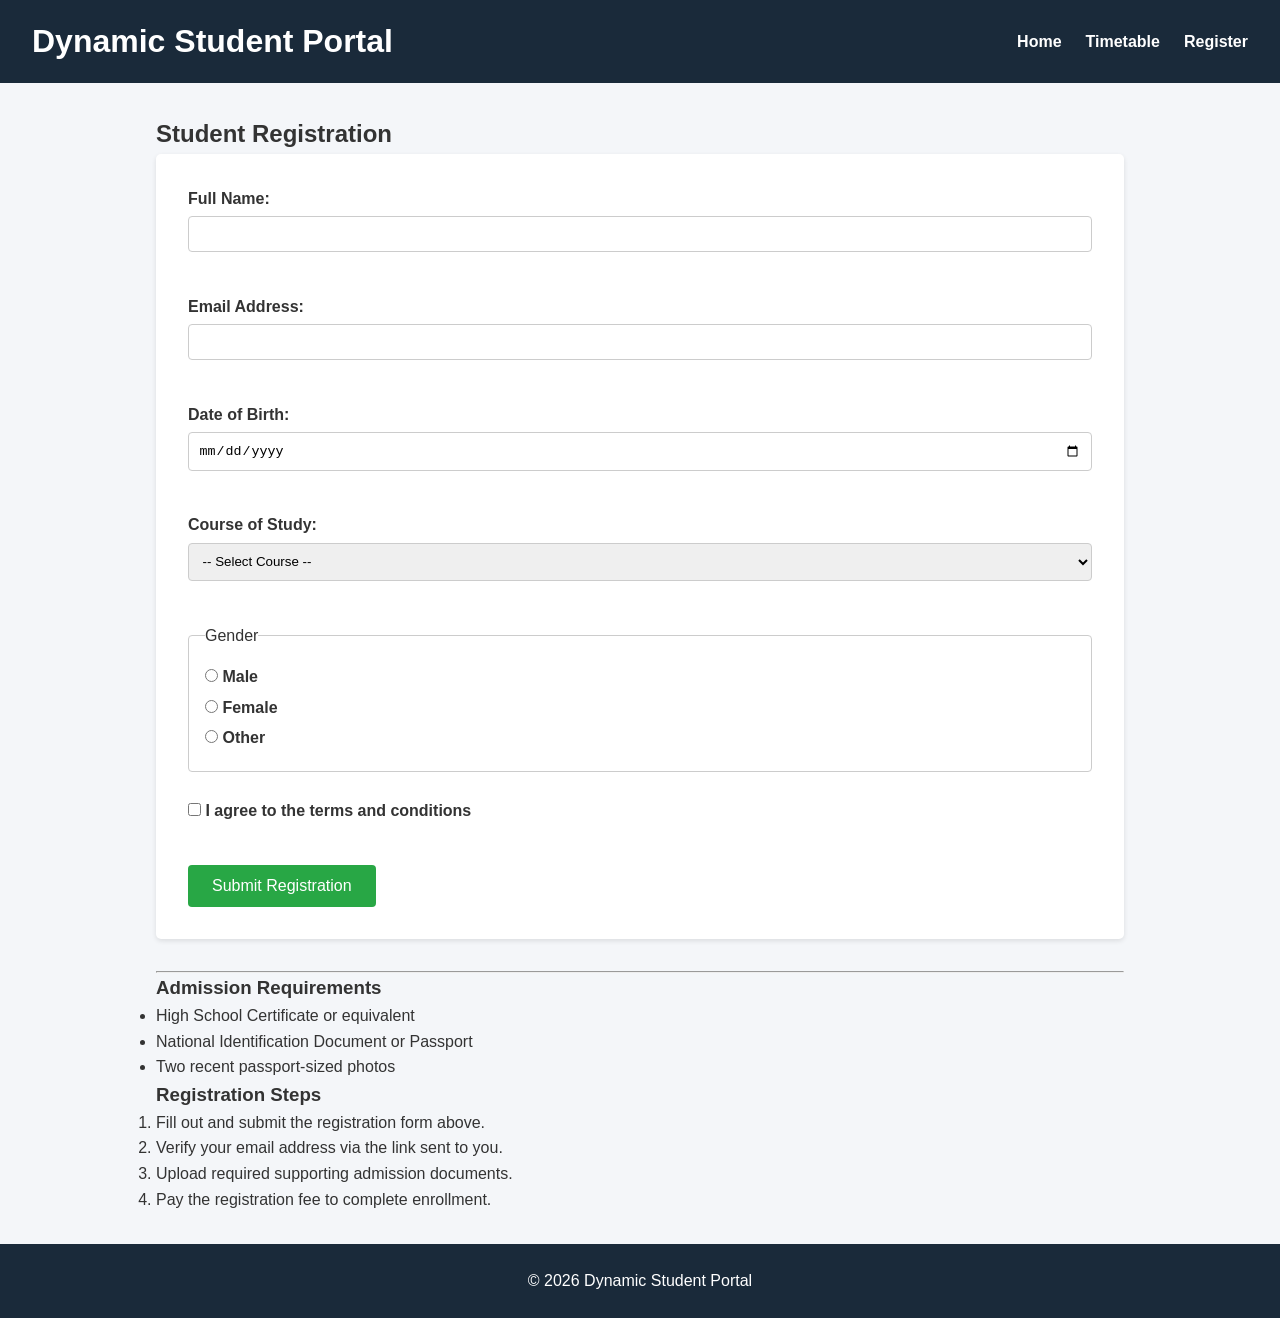
<file: register.html>
<!DOCTYPE html>
<html lang="en">
<head>
    <meta charset="UTF-8">
    <meta name="viewport" content="width=device-width, initial-scale=1.0">
    <title>Dynamic Student Portal - Registration</title>
    <link rel="stylesheet" href="styles.css">
</head>
<body>
    <header>
    <div class="header-container">
        <h1>Dynamic Student Portal</h1>
        <nav>
            <ul>
                <li><a href="index.html">Home</a></li>
                <li><a href="timetable.html">Timetable</a></li>
                <li><a href="register.html">Register</a></li>
            </ul>
        </nav>
    </div>
</header>

    <main>
        <h2>Student Registration</h2>
        <form action="#" method="post">
            <div>
                <label for="fullname">Full Name:</label>
                <input type="text" id="fullname" name="fullname" required>
            </div>
            <br>
            <div>
                <label for="email">Email Address:</label>
                <input type="email" id="email" name="email" required>
            </div>
            <br>
            <div>
                <label for="dob">Date of Birth:</label>
                <input type="date" id="dob" name="dob" required>
            </div>
            <br>
            <div>
                <label for="course">Course of Study:</label>
                <select id="course" name="course" required>
                    <option value="">-- Select Course --</option>
                    <option value="cs">Computer Science</option>
                    <option value="it">Information Technology</option>
                    <option value="se">Software Engineering</option>
                </select>
            </div>
            <br>
            <fieldset>
                <legend>Gender</legend>
                <label><input type="radio" name="gender" value="male" required> Male</label>
                <label><input type="radio" name="gender" value="female"> Female</label>
                <label><input type="radio" name="gender" value="other"> Other</label>
            </fieldset>
            <br>
            <div>
                <label>
                    <input type="checkbox" id="terms" name="terms" required> I agree to the terms and conditions
                </label>
            </div>
            <br>
            <button type="submit">Submit Registration</button>
        </form>

        <hr>

        <section>
            <h3>Admission Requirements</h3>
            <ul>
                <li>High School Certificate or equivalent</li>
                <li>National Identification Document or Passport</li>
                <li>Two recent passport-sized photos</li>
            </ul>

            <h3>Registration Steps</h3>
            <ol>
                <li>Fill out and submit the registration form above.</li>
                <li>Verify your email address via the link sent to you.</li>
                <li>Upload required supporting admission documents.</li>
                <li>Pay the registration fee to complete enrollment.</li>
            </ol>
        </section>
    </main>

    <footer>
        <p>&copy; 2026 Dynamic Student Portal</p>
    </footer>
    <script src="script.js"></script>
</body>
</html>
</file>
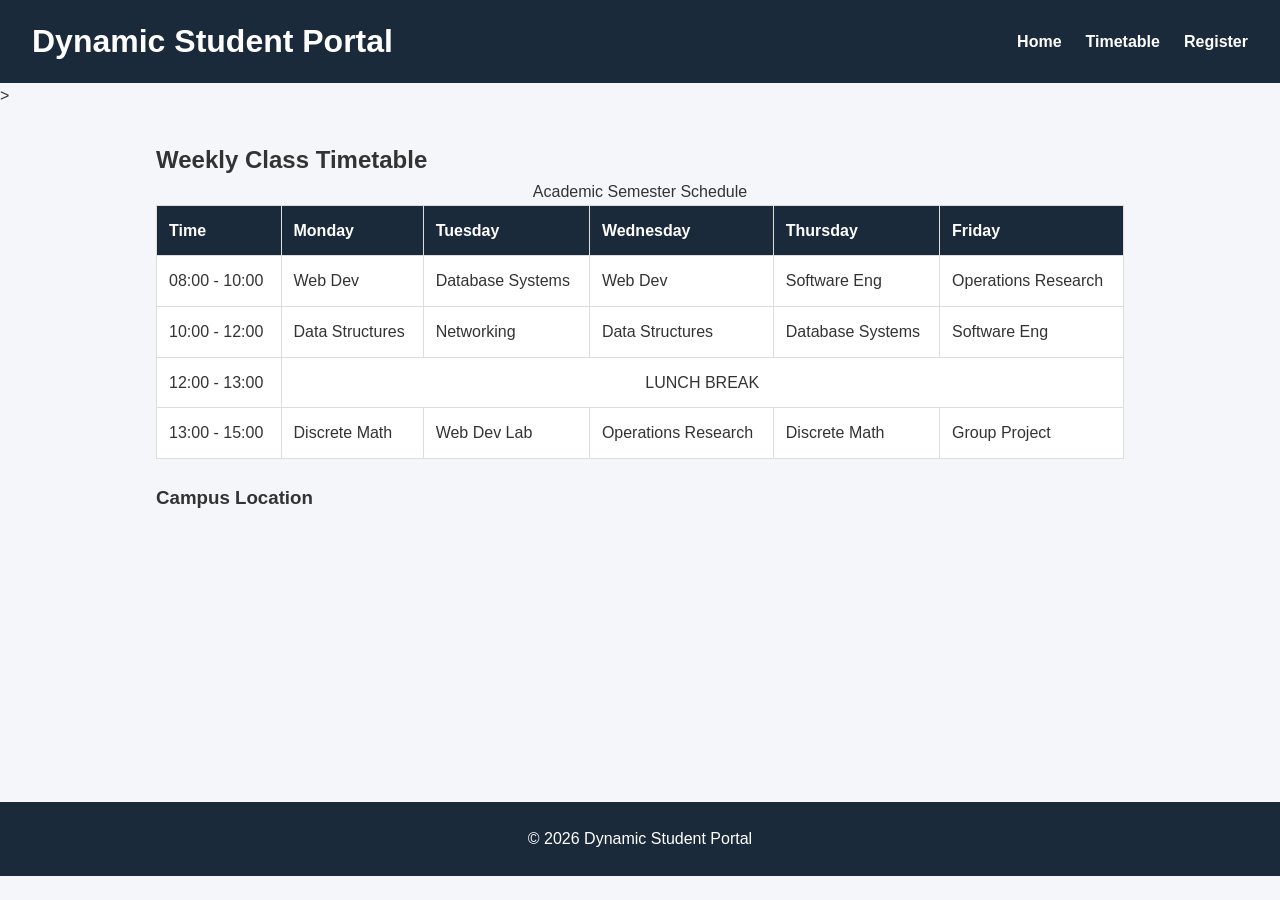
<file: timetable.html>
<!DOCTYPE html>
<html lang="en">
<head>
    <meta charset="UTF-8">
    <meta name="viewport" content="width=device-width, initial-scale=1.0">
    <title>Dynamic Student Portal - Timetable</title>
    <link rel="stylesheet" href="styles.css">
</head>
<body>
    <header>
    <div class="header-container">
        <h1>Dynamic Student Portal</h1>
        <nav>
            <ul>
                <li><a href="index.html">Home</a></li>
                <li><a href="timetable.html">Timetable</a></li>
                <li><a href="register.html">Register</a></li>
            </ul>
        </nav>
    </div>
</header>>

    <main>
        <h2>Weekly Class Timetable</h2>

        <table border="1">
            <caption>Academic Semester Schedule</caption>

            <thead>
                <tr>
                    <th>Time</th>
                    <th>Monday</th>
                    <th>Tuesday</th>
                    <th>Wednesday</th>
                    <th>Thursday</th>
                    <th>Friday</th>
                </tr>
            </thead>

            <tbody>
                <tr>
                    <td>08:00 - 10:00</td>
                    <td>Web Dev</td>
                    <td>Database Systems</td>
                    <td>Web Dev</td>
                    <td>Software Eng</td>
                    <td>Operations Research</td>
                </tr>

                <tr>
                    <td>10:00 - 12:00</td>
                    <td>Data Structures</td>
                    <td>Networking</td>
                    <td>Data Structures</td>
                    <td>Database Systems</td>
                    <td>Software Eng</td>
                </tr>

                <tr>
                    <td>12:00 - 13:00</td>
                    <td colspan="5" style="text-align: center;">
                        LUNCH BREAK
                    </td>
                </tr>

                <tr>
                    <td>13:00 - 15:00</td>
                    <td>Discrete Math</td>
                    <td>Web Dev Lab</td>
                    <td>Operations Research</td>
                    <td>Discrete Math</td>
                    <td>Group Project</td>
                </tr>
            </tbody>
        </table>

        <h3>Campus Location</h3>

        <iframe
            src="https://www.google.com/maps?q=Kabarak%20University&output=embed"
            width="100%"
            height="250"
            style="border:0;"
            allowfullscreen
            loading="lazy"
            title="Kabarak University Campus Map">
        </iframe>
    </main>

    <footer>
        <p>&copy; 2026 Dynamic Student Portal</p>
    </footer>
</body>
</html>
</file>
<file: styles.css>
/* Base Reset & Global Styles */
* {
    box-sizing: border-box;
    margin: 0;
    padding: 0;
}

body {
    font-family: Arial, Helvetica, sans-serif;
    background-color: #f4f6f9;
    color: #333333;
    line-height: 1.6;
}

/* Header & Flexbox Navigation */
header {
    background-color: #1a2a3a;
    color: #ffffff;
    padding: 1rem 2rem;
}

.header-container {
    display: flex;
    justify-content: space-between;
    align-items: center;
    flex-wrap: wrap;
}

nav ul {
    display: flex;
    list-style: none;
    gap: 1.5rem;
}

nav a {
    color: #ffffff;
    text-decoration: none;
    font-weight: bold;
}

nav a:hover {
    color: #00bcd4;
}

/* CSS Grid Homepage Layout */
.grid-container {
    display: grid;
    grid-template-columns: 2fr 1fr;
    gap: 2rem;
    padding: 2rem;
    max-width: 1200px;
    margin: 0 auto;
}

.main-content, .sidebar {
    background-color: #ffffff;
    padding: 1.5rem;
    border-radius: 5px;
    box-shadow: 0 2px 5px rgba(0,0,0,0.1);
}

.banner-img {
    width: 100%;
    height: auto;
    border-radius: 5px;
    margin-top: 1rem;
}

/* Form Container Styling */
main {
    max-width: 1000px;
    margin: 2rem auto;
    padding: 0 1rem;
}

form {
    background-color: #ffffff;
    padding: 2rem;
    border-radius: 5px;
    margin-bottom: 2rem;
    box-shadow: 0 2px 5px rgba(0,0,0,0.1);
}

form div {
    margin-bottom: 1rem;
}

label {
    display: block;
    margin-bottom: 0.3rem;
    font-weight: bold;
}

input[type="text"],
input[type="email"],
input[type="date"],
select {
    width: 100%;
    padding: 0.6rem;
    border: 1px solid #ccc;
    border-radius: 4px;
}

fieldset {
    border: 1px solid #ccc;
    border-radius: 4px;
    padding: 1rem;
}

button[type="submit"] {
    background-color: #28a745;
    color: white;
    border: none;
    padding: 0.75rem 1.5rem;
    font-size: 1rem;
    border-radius: 4px;
    cursor: pointer;
}

button[type="submit"]:hover {
    background-color: #218838;
}

/* Table Styling */
table {
    width: 100%;
    border-collapse: collapse;
    margin-bottom: 1.5rem;
    background-color: #ffffff;
}

th, td {
    padding: 0.75rem;
    border: 1px solid #dddddd;
    text-align: left;
}

th {
    background-color: #1a2a3a;
    color: white;
}

/* Footer Styling */
footer {
    text-align: center;
    padding: 1.5rem;
    background-color: #1a2a3a;
    color: white;
    margin-top: 2rem;
}

/* Mobile Responsive Viewport */
@media (max-width: 768px) {
    .grid-container {
        grid-template-columns: 1fr;
    }
    .header-container {
        flex-direction: column;
        gap: 1rem;
    }
}
</file>
